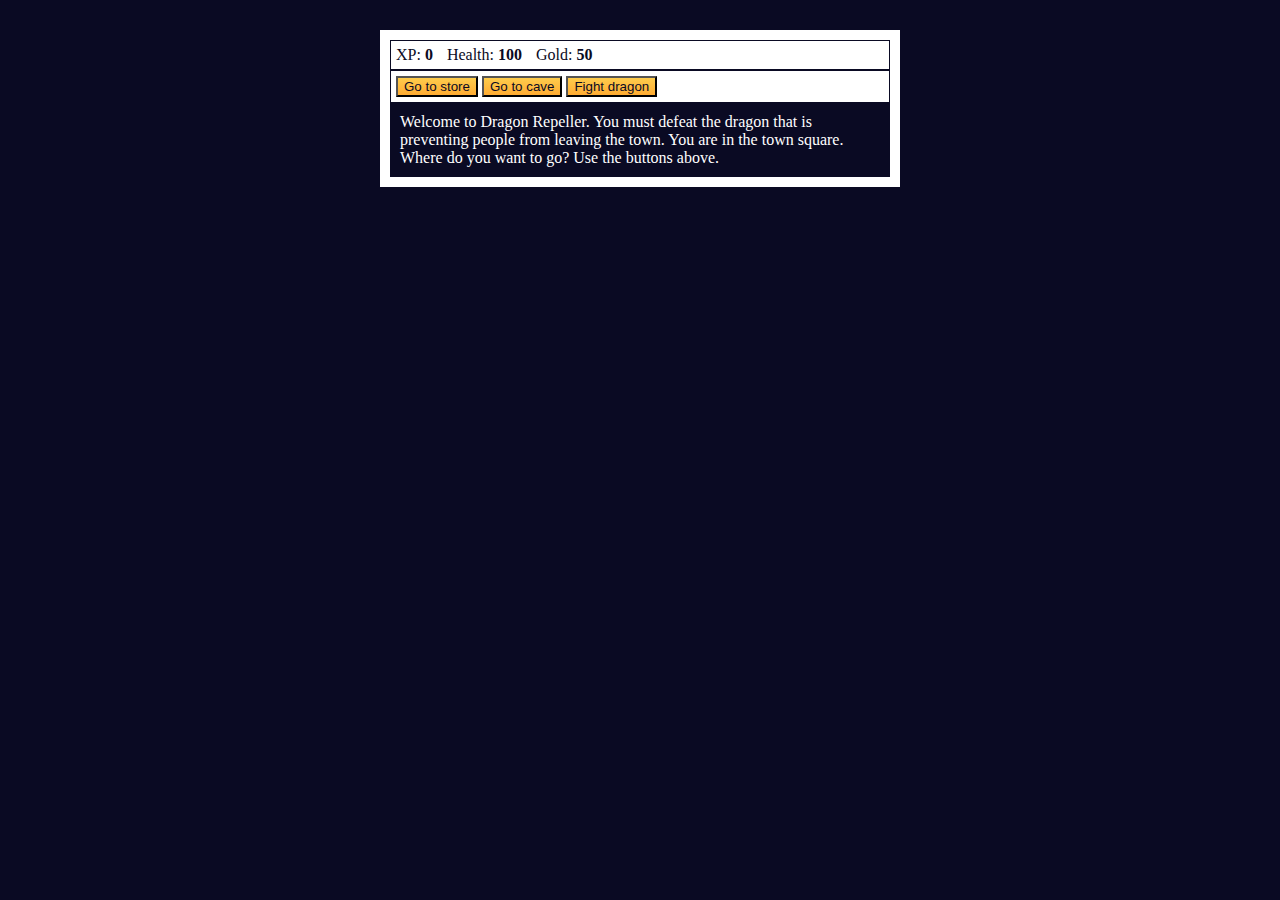
<file: gameNhapVai/unit1.html>
<!DOCTYPE html>
<html lang="en">
  <head>
    <meta charset="utf-8">
    <link rel="stylesheet" href="./style.css">
    <title>RPG - Dragon Repeller</title>
    
</head>
<body>
  <div id="game">
    <div id="stats">
      <span class="stat">XP: <strong><span id="xpText">0</span></strong></span>
      <span class="stat">Health: <strong><span id="healthText">100</span></strong></span>
      <span class="stat">Gold: <strong><span id="goldText">50</span></strong></span>
    </div>
    <div id="controls">
      <button id="button1">Go to store</button>
      <button id="button2">Go to cave</button>
      <button id="button3">Fight dragon</button>
    </div>
    <div id="monsterStats">
      <span class="stat">Monster Name: <strong><span id="monsterName"></span></strong></span>
      <span class="stat">Health: <strong><span id="monsterHealth"></span></strong></span>
    </div>
    <div id="text">
      Welcome to Dragon Repeller. You must defeat the dragon that is preventing people from leaving the town. You are in the town square. Where do you want to go? Use the buttons above.
    </div>
  </div>
  <script src="./unit1.js"></script>
</body>
</html>
</file>
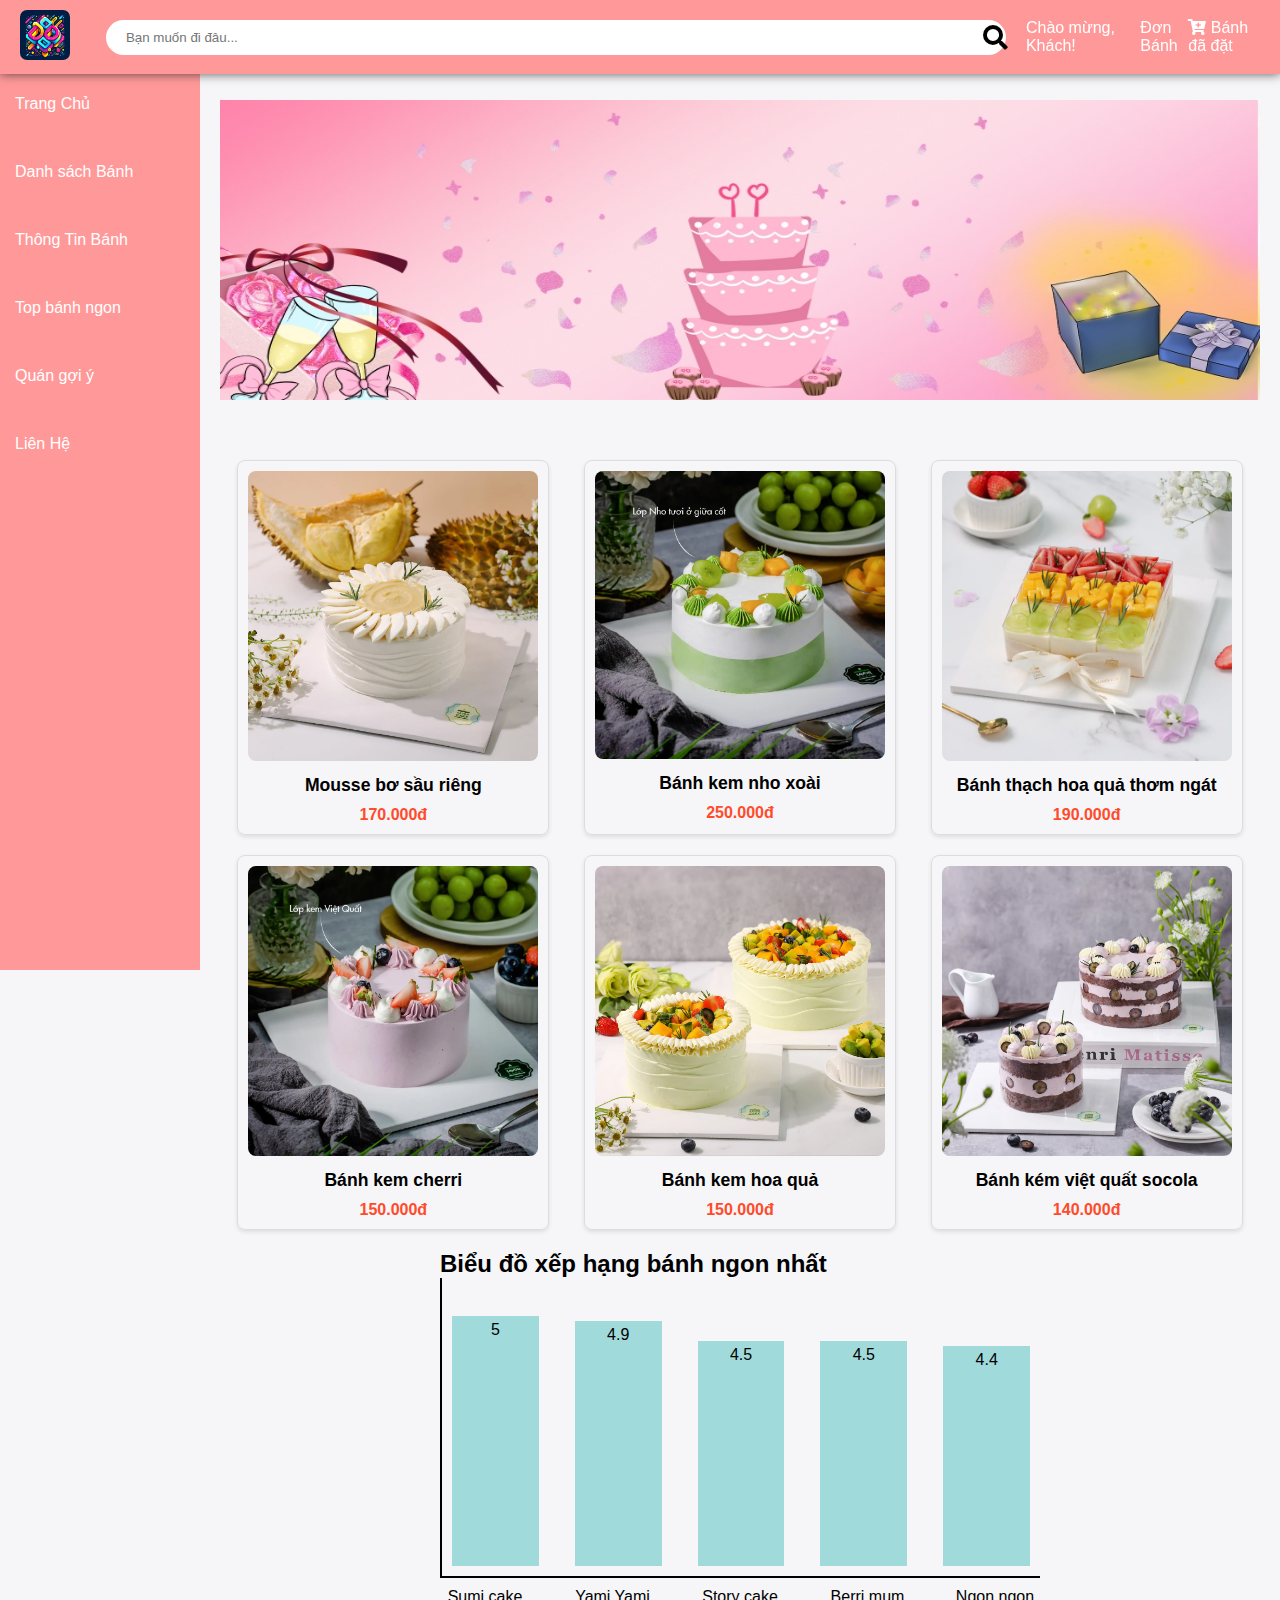
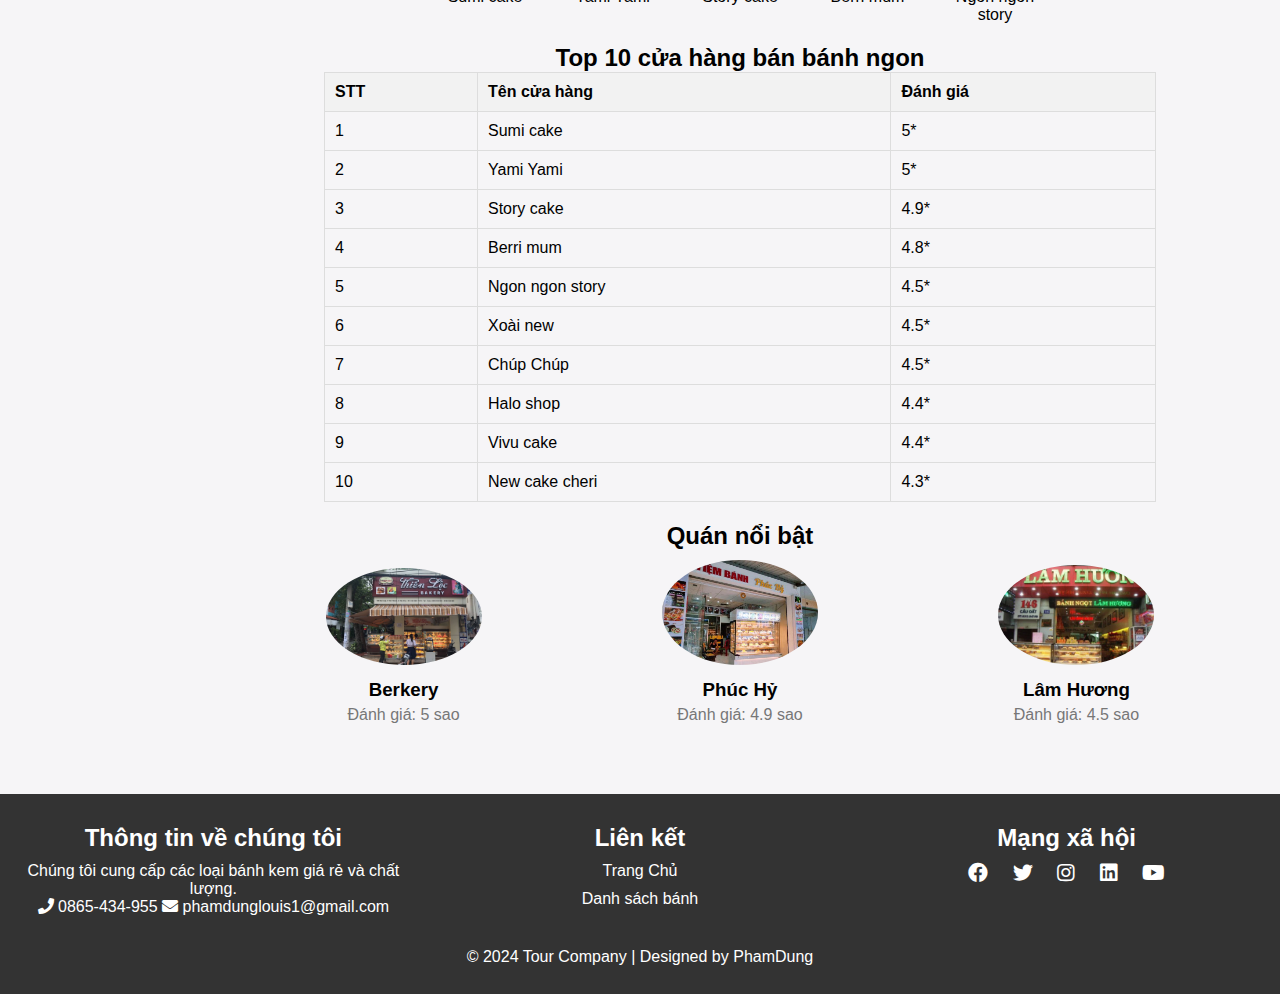
<file: WebBanBanh/html/home.html>
<!DOCTYPE html>
<html lang="vi">

<head>
    <meta charset="UTF-8">
    <meta name="viewport" content="width=device-width, initial-scale=1.0">
    <title>Trang Home</title>
    <link rel="icon" href="../items/Logo/logo.png" type="image/x-icon">
    <link rel="stylesheet" href="../css/home.css">
    <link rel="stylesheet" href="https://cdnjs.cloudflare.com/ajax/libs/font-awesome/5.15.4/css/all.min.css" />
</head>

<body>
    <div>
        <nav class="menu">
            <div class="logo">
                <img src="../items/Logo/logo.png" alt="Logo">
            </div>
            <div class="search-bar">
                <input type="text" placeholder="Bạn muốn đi đâu...">
                <i class="fas fa-search" style="color: black;"></i>
            </div>
            <div class="user-info">
                <p id="userInfo"></p>
                <div class="dropdown-menu" id="dropdownMenu">
                    <a href="#">Hồ sơ</a>
                    <a href="#">Ví</a>
                    <a href="./tracnghiem.html">Câu hỏi trắc nghiệm</a>
                    <a href="#" id="toggleTheme">Chế độ tối</a>
                    <a href="#" onclick="logout()">Đăng Xuất</a>
                </div>
            </div>
            <div style="cursor: pointer;">
                <p>Đơn Bánh</p>
            </div>
            <div>
                <i class="fas fa-cart-plus"></i>
                <a href="#">Bánh đã đặt</a>
            </div>
        </nav>

        <div class="container">
            <div class="sidebar">
                <ul>
                    <li><a href="./home.html">Trang Chủ</a></li>
                    <li><a href="./danhsachbanh.html">Danh sách Bánh</a></li>
                    <li><a href="#tour-list">Thông Tin Bánh</a></li>
                    <li><a href="#chart">Top bánh ngon</a></li>
                    <li><a href="#highlighted-tourguide">Quán gợi ý</a></li>
                    <li><a href="https://www.youtube.com/channel/UCHNXy0euHVvJSwAOw5zHfLw">Liên Hệ</a></li>
                </ul>
            </div>
            <div class="content">
                <!-- Slide Section -->
                <div class="slide-container">
                    <div class="slide">
                        <img src="../items/slidebar/slide1.jpg" alt="Slide 1">
                    </div>
                    <div class="slide">
                        <img src="../items/slidebar/slide2.jpg" alt="Slide 2">
                    </div>
                    <div class="slide">
                        <img src="../items/slidebar/slide3.jpg" alt="Slide 3">
                    </div>
                    <div class="slide">
                        <img src="../items/slidebar/slide4.jpg" alt="Slide 4">
                    </div>
                    <div class="slide">
                        <img src="../items/slidebar/slide5.jpg" alt="Slide 5">
                    </div>
                </div>
                <div class="tour-list" id="tour-list">
                    <div class="tour-item">
                        <img src="../items/anhtour/banhkemsaurieng.webp" alt="banh 1">
                        <h3>Mousse bơ sầu riêng</h3>
                        <p>170.000đ</p>
                    </div>
                    <div class="tour-item">
                        <img src="../items/anhtour/banhnhoxoai.webp" alt="banh 2">
                        <h3>Bánh kem nho xoài</h3>
                        <p>250.000đ</p>
                    </div>
                    <div class="tour-item">
                        <img src="../items/anhtour/banhthach.webp" alt="banh 3">
                        <h3>Bánh thạch hoa quả thơm ngát</h3>
                        <p>190.000đ</p>
                    </div>
                    <div class="tour-item">
                        <img src="../items/anhtour/cherri.webp" alt="banh 4">
                        <h3>Bánh kem cherri</h3>
                        <p>150.000đ</p>
                    </div>
                    <div class="tour-item">
                        <img src="../items/anhtour/kembohoaqua.webp" alt="banh 5">
                        <h3>Bánh kem hoa quả</h3>
                        <p>150.000đ</p>
                    </div>
                    <div class="tour-item">
                        <img src="../items/anhtour/vietquatsocola.webp" alt="banh 6">
                        <h3>Bánh kém việt quất socola</h3>
                        <p>140.000đ</p>
                    </div>
                </div>
                <div class="chart" id="chart">
                    <h2>Biểu đồ xếp hạng bánh ngon nhất</h2>
                    <div class="bar-chart" id="barChart">
                        <!-- Bars will be added here dynamically -->
                    </div>
                    <div class="labels" id="labels">
                        <!-- Labels will be added here dynamically -->
                    </div>
                </div>
                <!-- Phần top 10 tour hay được phục vụ -->
                <div class="top-tours" id="top-tours">
                    <h2>Top 10 cửa hàng bán bánh ngon</h2>
                    <table id="topToursTable">
                        <thead>
                            <tr>
                                <th>STT</th>
                                <th>Tên cửa hàng</th>
                                <th>Đánh giá</th>
                            </tr>
                        </thead>
                        <tbody>
                            <tr>
                                <td>1</td>
                                <td>Sumi cake</td>
                                <td>5*</td>
                            </tr>
                            <tr>
                                <td>2</td>
                                <td>Yami Yami</td>
                                <td>5*</td>
                            </tr>
                            <tr>
                                <td>3</td>
                                <td>Story cake</td>
                                <td>4.9*</td>
                            </tr>
                            <tr>
                                <td>4</td>
                                <td>Berri mum</td>
                                <td>4.8*</td>
                            </tr>
                            <tr>
                                <td>5</td>
                                <td>Ngon ngon story</td>
                                <td>4.5*</td>
                            </tr>
                            <tr>
                                <td>6</td>
                                <td>Xoài new</td>
                                <td>4.5*</td>
                            </tr>
                            <tr>
                                <td>7</td>
                                <td>Chúp Chúp</td>
                                <td>4.5*</td>
                            </tr>
                            <tr>
                                <td>8</td>
                                <td>Halo shop</td>
                                <td>4.4*</td>
                            </tr>
                            <tr>
                                <td>9</td>
                                <td>Vivu cake</td>
                                <td>4.4*</td>
                            </tr>
                            <tr>
                                <td>10</td>
                                <td>New cake cheri</td>
                                <td>4.3*</td>
                            </tr>
                        </tbody>
                    </table>
                </div>

                <!-- Phần Tourguide nổi bật -->
                <div class="highlighted-tourguide" id="highlighted-tourguide">
                    <h2>Quán nổi bật</h2>
                    <div class="tourguide-item">
                        <img src="../items/anhtourguids/story1.jpg" alt="Tourguide 1">
                        <h3>Berkery</h3>
                        <p>Đánh giá: 5 sao</p>
                    </div>
                    <div class="tourguide-item">
                        <img src="../items/anhtourguids/story2.jpg" alt="Tourguide 2">
                        <h3>Phúc Hỷ</h3>
                        <p>Đánh giá: 4.9 sao</p>
                    </div>
                    <div class="tourguide-item">
                        <img src="../items/anhtourguids/story3.jpg" alt="Tourguide 3">
                        <h3>Lâm Hương</h3>
                        <p>Đánh giá: 4.5 sao</p>
                    </div>
                </div>
            </div>

        </div>
    </div>
    <footer class="footer">
        <div class="footer-content">
            <div class="footer-section about">
                <h2>Thông tin về chúng tôi</h2>
                <p>Chúng tôi cung cấp các loại bánh kem giá rẻ và chất lượng.</p>
                <div class="contact">
                    <span><i class="fas fa-phone"></i> 0865-434-955</span>
                    <span><i class="fas fa-envelope"></i> phamdunglouis1@gmail.com</span>
                </div>
            </div>
            <div class="footer-section links">
                <h2>Liên kết</h2>
                <ul>
                    <li><a href="./home.html">Trang Chủ</a></li>
                    <li><a href="./danhsachtour.html">Danh sách bánh</a></li>
                </ul>
            </div>
            <div class="footer-section social">
                <h2>Mạng xã hội</h2>
                <div class="social-links">
                    <a href="https://www.facebook.com/profile.php?id=100035251263324"><i
                            class="fab fa-facebook"></i></a>
                    <a href="#"><i class="fab fa-twitter"></i></a>
                    <a href="https://www.instagram.com/dung_do_do/"><i class="fab fa-instagram"></i></a>
                    <a href="#"><i class="fab fa-linkedin"></i></a>
                    <a href="https://www.youtube.com/channel/UCHNXy0euHVvJSwAOw5zHfLw"><i
                            class="fab fa-youtube"></i></a>
                </div>
            </div>
        </div>
        <div class="footer-bottom">
            &copy; 2024 Tour Company | Designed by PhamDung
        </div>
    </footer>
    <script src="../js/home.js"></script>
</body>

</html>
</file>
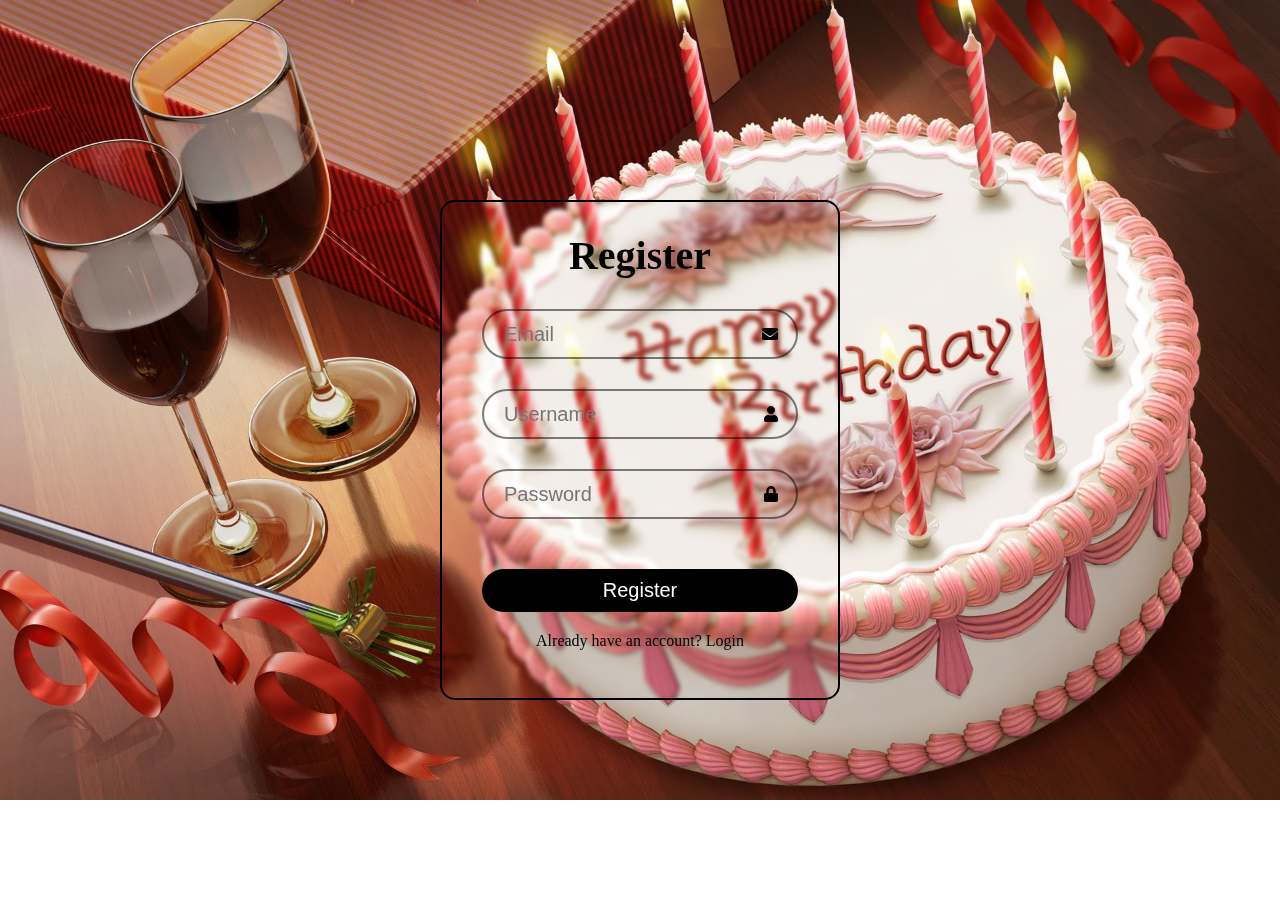
<file: WebBanBanh/html/register.html>
<!DOCTYPE html>
<html lang="vi">

<head>
    <meta charset="UTF-8">
    <meta name="viewport" content="width=device-width, initial-scale=1.0">
    <title>Đăng Ký</title>
    <link rel="icon" href="../items/Logo/logo.png" type="image/x-icon">
    <link rel="stylesheet" href="../css/register.css">
    <link rel="stylesheet" href="https://cdnjs.cloudflare.com/ajax/libs/font-awesome/5.15.4/css/all.min.css" />
</head>

<body>
    <div class="body-login">
        <h1>Register</h1>
        <div class='input-box'>
            <input type='email' id="email" placeholder='Email' required />
            <i class="fas fa-envelope"></i>
        </div>
        <div class="input-box">
            <input type="text" id="username" placeholder="Username" required />
            <i class="fas fa-user"></i>
        </div>
        <div class="input-box">
            <input type="password" id="password" placeholder="Password" required />
            <i class="fas fa-lock"></i>
        </div>
        <button class="btn-register" onclick="register()">Register</button>
        <div class="login-link">
            <p>Already have an account?
                <a href="./trangChu.html">Login</a>
            </p>
        </div>
    </div>
    <script src="../js/register.js"></script>
</body>

</html>
</file>
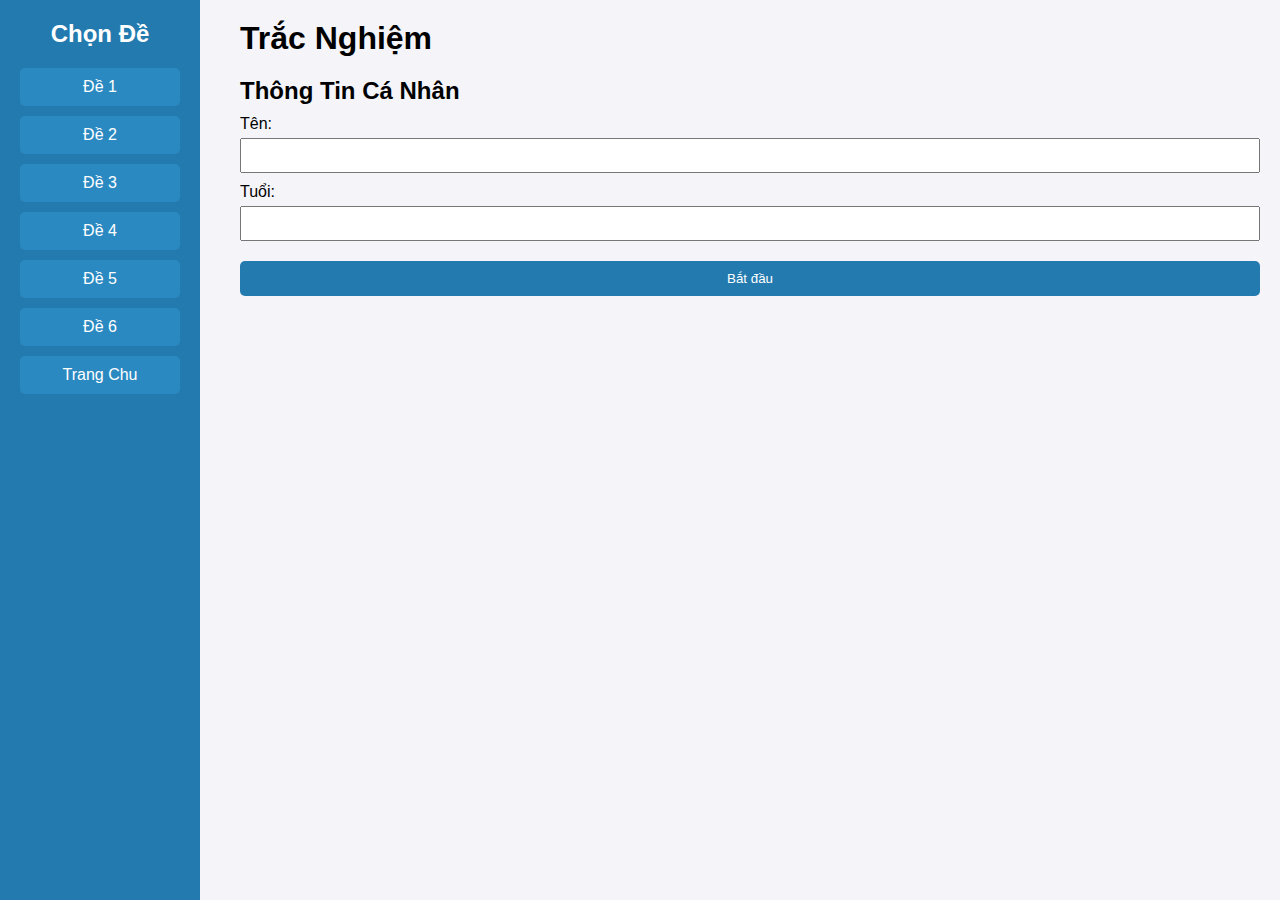
<file: WebBanBanh/html/tracnghiem.html>
<!DOCTYPE html>
<html lang="vi">

<head>
    <meta charset="UTF-8">
    <meta name="viewport" content="width=device-width, initial-scale=1.0">
    <title>Trang Web Trắc Nghiệm</title>
    <link rel="stylesheet" href="../css/tracnghiem.css">
</head>

<body>
    <div class="container">
        <nav class="menu">
            <h2>Chọn Đề</h2>
            <ul>
                <li><a href="#" onclick="startQuiz()">Đề 1</a></li>
                <li><a href="#" onclick="startQuiz()">Đề 2</a></li>
                <li><a href="#" onclick="startQuiz()">Đề 3</a></li>
                <li><a href="#" onclick="startQuiz()">Đề 4</a></li>
                <li><a href="#" onclick="startQuiz()">Đề 5</a></li>
                <li><a href="#" onclick="startQuiz()">Đề 6</a></li>
                <li><a href="./home.html">Trang Chu</a></li>
            </ul>
        </nav>
        <div class="content">
            <h1>Trắc Nghiệm</h1>
            <div id="personal-info">
                <h2>Thông Tin Cá Nhân</h2>
                <form id="infoForm" onsubmit="return false;">
                    <label for="name">Tên:</label>
                    <input type="text" id="name" required>
                    <label for="age">Tuổi:</label>
                    <input type="number" id="age" required>
                    <button onclick="startQuiz()">Bắt đầu</button>
                </form>
            </div>
            <div id="quiz" style="display:none;">
                <p id="timer">Thời gian còn lại: 60:00</p>
                <form id="quizForm" onsubmit="return false;">
                    <div id="questions"></div>
                    <button onclick="submitQuiz()">Nộp bài</button>
                </form>
            </div>
            <div id="results" style="display:none;">
                <h2>Kết Quả</h2>
                <p id="score"></p>
                <div id="answers"></div>
            </div>
        </div>
    </div>
    <script src="../js/tracnghiem.js"></script>
</body>

</html>
</file>
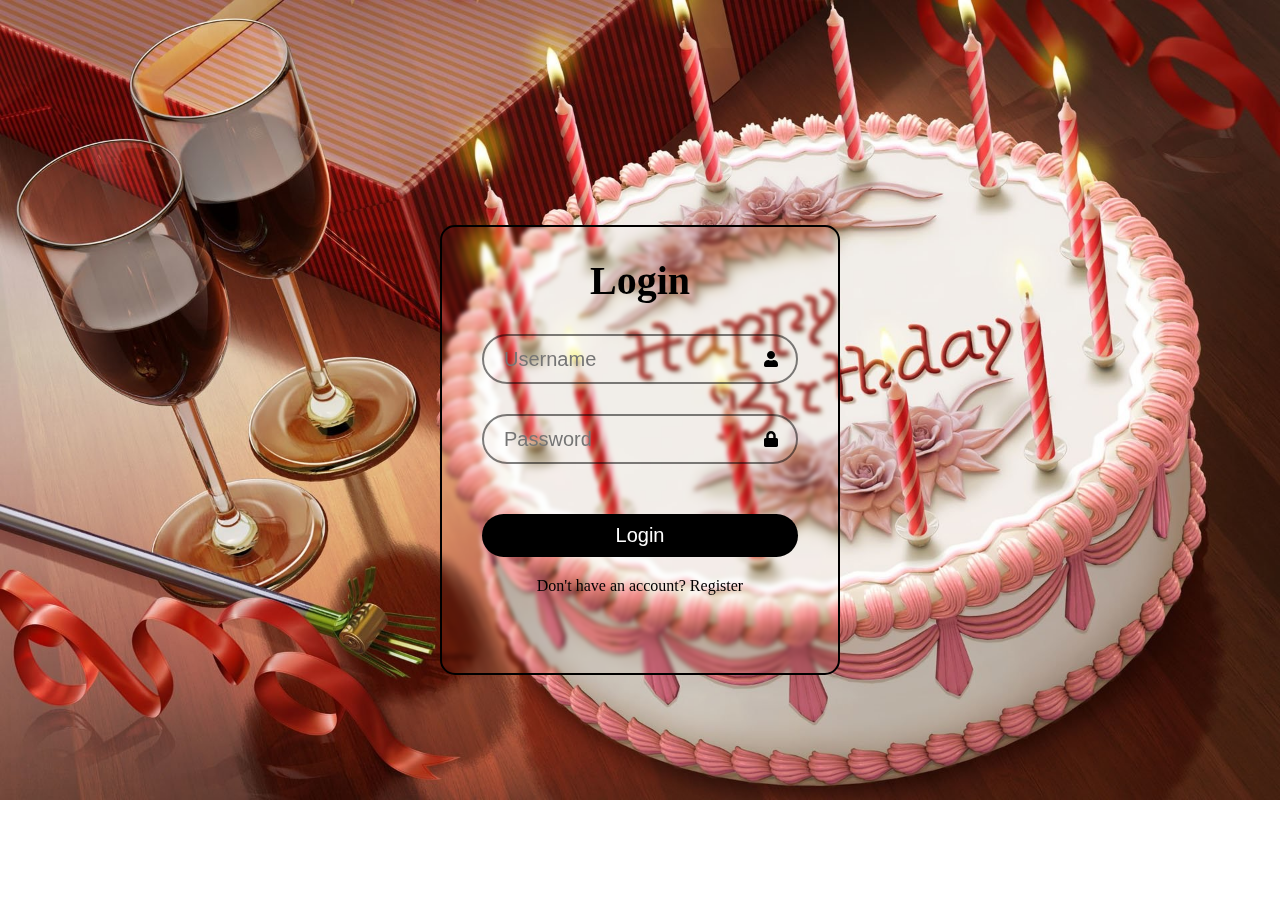
<file: WebBanBanh/html/trangChu.html>
<!DOCTYPE html>
<html lang="vi">

<head>
    <meta charset="UTF-8">
    <meta name="viewport" content="width=device-width, initial-scale=1.0">
    <title>Đăng Ký và Đăng Nhập</title>
    <link rel="icon" href="../items/Logo/logo.png" type="image/x-icon">
    <link rel="stylesheet" href="../css/trangChu.css">
    <link rel="stylesheet" href="https://cdnjs.cloudflare.com/ajax/libs/font-awesome/5.15.4/css/all.min.css" />
</head>

<body>
    <div class="body-login">
        <h1>Login</h1>
        <div class="input-box">
            <input type="text" id="login-username" placeholder="Username" required />
            <i class="fas fa-user"></i>
        </div>
        <div class="input-box">
            <input type="password" id="login-password" placeholder="Password" required />
            <i class="fas fa-lock"></i>
        </div>
        <button class="btn-login" onclick="login()">Login</button>
        <div class="register-link">
            <p>Don't have an account?
                <a href="./register.html">Register</a>
            </p>
        </div>
    </div>
    <script src="../js/trangChu.js"></script>
</body>

</html>
</file>
<file: gameNhapVai/style.css>
body {
    background-color: #0a0a23;
  }
  
  #text {
    background-color: #0a0a23;
    color: #ffffff;
    padding: 10px;
  }
  
  #game {
    max-width: 500px;
    max-height: 400px;
    background-color: #ffffff;
    color: #ffffff;
    margin: 30px auto 0px;
    padding: 10px;
  }

  #controls,
#stats {
  border: 1px solid #0a0a23;
  padding: 5px;
  color: #0a0a23;
}

#monsterStats {
  display: none;
  border: 1px solid #0a0a23;
  padding: 5px;
  color: #ffffff;
  background-color: #c70d0d;
}

.stat {
  padding-right: 10px;
}

button {
    cursor: pointer;
    color: #0a0a23;
    background-color: #feac32;
    background-image: linear-gradient(#fecc4c, #ffac33);
}
</file>
<file: WebBanBanh/css/home.css>
* {
    padding: 0;
    margin: 0;
    box-sizing: border-box;
    font-family: Arial, sans-serif;
}

body {
    font-family: Arial, sans-serif;
    margin: 0;
    padding: 0;
    background-color: #f6f5f7;
    box-sizing: border-box;
}

body.dark-mode {
    background-color: #121212;
    color: white;
}

.menu {
    background-color: #ff9999;
    color: #fff;
    padding: 10px 20px;
    display: flex;
    justify-content: space-around;
    align-items: center;
    position: fixed;
    width: 100%;
    top: 0;
    z-index: 1000;
    box-shadow: 0 0 10px rgba(34, 34, 34, 0.756);
}

.menu.dark-mode {
    background-color: #333;
}

.container {
    display: flex;
    margin-top: 60px;
    padding-bottom: 60px; /* Add padding to ensure footer is not overlapped */
}

.sidebar {
    width: 200px;
    background-color: #ff9999;
    height: 100vh;
    position: fixed;
    top: 70px;
    left: 0;
    overflow-y: auto;
}

.sidebar ul {
    list-style: none;
    padding: 0;
}

.sidebar ul li {
    padding: 25px 0;
}

.sidebar ul li a {
    padding-left: 15px;
    color: white;
    text-decoration: none;
}

.sidebar ul li:hover {
    font-size: 20px;
    box-shadow: 0 0 4px 4px #c86161;
}

.content {
    margin-left: 220px; /* Width of the sidebar */
    padding: 40px 20px 0 0;
    flex: 1;
}

.logo {
    width: 100px;
    border-radius: 5px;
}

.search-bar {
    width: 900px;
    margin: 0 20px;
    background-color: white;
    display: flex;
    align-items: center;
    border-radius: 20px;
}

.search-bar i {
    font-size: 25px;
    margin-left: 670px;
}

.user-info {
    margin-right: 20px;
    position: relative;
    cursor: pointer;
}

.menu a {
    color: #fff;
    text-decoration: none;
}

.logo img {
    height: 50px;
    border-radius: 7px;
}

.search-bar input[type="text"] {
    padding: 10px;
    margin-left: 10px;
    border: none;
    border-radius: 20px;
    outline: none;
}

.search-bar input[type="text"].dark-mode {
    background-color: #333;
    color: white;
}

.dropdown-menu {
    width: 150px;
    height: auto;
    position: absolute;
    display: flex;
    background-color: white;
    flex-direction: column;
    box-shadow: 0 8px 16px rgba(0, 0, 0, 0.2);
    display: none;
    border-radius: 10px;
}

.dropdown-menu a {
    color: #fe5151;
    padding: 12px 16px;
    text-decoration: none;
}

.dropdown-menu a:hover {
    background-color: #eceaea;
    border-radius: 10px;
}

.user-info:hover .dropdown-menu {
    display: flex;
}

/* Slide */
.slide-container {
    position: relative;
    max-width: 100%;
    margin: auto;
}
.slide {
    position: absolute;
    width: 100%;
    height: 300px;
    opacity: 0;
    transition: opacity 1s ease-in-out, transform 1s ease-in-out;
}
.slide img {
    width: 100%;
    height: 100%;
}

/* tour du lich */

.tour-list {
    display: flex;
    flex-wrap: wrap;
    justify-content: space-around;
    margin-top: 360px;
}

.tour-item {
    width: 30%;
    border: 1px solid #ddd;
    border-radius: 8px;
    margin-bottom: 20px;
    text-align: center;
    padding: 10px;
    box-shadow: 0 2px 4px rgba(0,0,0,0.1);
    cursor: pointer;
}

.tour-item img {
    width: 100%;
    border-radius: 8px;
}

.tour-item h3 {
    font-size: 1.1em;
    margin: 10px 0;
}

.tour-item p {
    color: #ff4b2b;
    font-weight: bold;
}

.chart {
    width: 80%;
    max-width: 600px;
    margin: 0 auto;
}

.chart.dark-mode {
    color: white;
}

.bar-chart {
    display: flex;
    justify-content: space-between;
    align-items: flex-end;
    height: 300px;
    border-left: 2px solid black;
    border-bottom: 2px solid black;
    padding: 10px;
}

.bar-chart.dark-mode {
    border-color: white;
}

.bar {
    width: 15%;
    background-color: rgba(75, 192, 192, 0.5);
    text-align: center;
    transition: height 0.3s ease-in-out;
}

.bar.dark-mode {
    background-color: rgba(75, 192, 192, 0.7);
}

.bar span {
    display: block;
    margin-top: 5px;
}

.labels {
    display: flex;
    justify-content: space-between;
    margin-top: 10px;
}

.labels.dark-mode {
    color: white;
}

.label {
    width: 15%;
    text-align: center;
}

/* Top 10 tour hay được phục vụ */
.top-tours {
    margin-top: 20px;
    text-align: center;
}

.top-tours.dark-mode {
    color: white;
}

table {
    width: 80%;
    border-collapse: collapse;
    margin-top: 20px;
    text-align: center;
    margin: auto;
}

table, th, td {
    border: 1px solid #ddd;
}

th, td {
    padding: 10px;
    text-align: left;
}

th {
    background-color: #f2f2f2;
}

th.dark-mode {
    background-color: #333;
    color: white;
}

td.dark-mode {
    background-color: #121212;
    color: white;
}
/* Tourguide nổi bật */
.highlighted-tourguide {
    margin-top: 20px;
    text-align: center;
}

.highlighted-tourguide.dark-mode {
    color: white;
}

.tourguide-item {
    display: inline-block;
    width: 30%;
    margin: 10px;
    text-align: center;
}

.tourguide-item img {
    width: 50%;
    border-radius: 50%;
}

.tourguide-item h3 {
    margin: 10px 0 5px;
}

.tourguide-item p {
    margin: 0;
    color: #777;
}

.tourguide-item.dark-mode p {
    color: #ccc;
}

.footer {
    height: 200px;
    background: #333;
    color: #fff;
    padding: 20px 0;
    text-align: center;
    position: relative;
    z-index: 1;
}

.footer.dark-mode {
    background: #000;
    color: #fff;
}

.footer .footer-content {
    display: flex;
    justify-content: space-around;
    align-items: flex-start;
}

.footer .footer-content .footer-section {
    flex: 1;
    padding: 10px;
}

.footer .footer-content .footer-section h2 {
    margin-bottom: 10px;
}

.footer .footer-content .footer-section ul {
    list-style-type: none;
    padding: 0;
}

.footer .footer-content .footer-section ul li {
    margin-bottom: 10px;
}

.footer .footer-content .footer-section ul li a {
    color: #fff;
    text-decoration: none;
}

.footer .footer-content .social-links a {
    display: inline-block;
    margin: 0 10px;
    color: #fff;
    font-size: 20px;
}

.footer .footer-bottom {
    margin-top: 20px;
}
</file>
<file: WebBanBanh/css/register.css>
* {
    padding: 0;
    margin: 0;
    box-sizing: border-box;
    
}

body{
    background: url(../items/backgroud/anhnenbanh.jpg) no-repeat;
    background-size: cover;
}

.body-login {
    width: 400px;
    height: 500px;
    border-radius: 15px;
    padding: 10px 40px;
    background: transparent;
    border: 2px solid black;
    backdrop-filter: blur(2px);
    margin: auto;
    position: absolute;
    top: 50%;
    left: 50%;
    transform: translate(-50%, -50%);
}

.input-box {
    position: relative;
    width: 100%;
    height: 50px;
    margin: 30px 0;
}

input {
    width: 100%;
    height: 100%;
    border-radius: 40px;
    background: transparent;
    border: none;
    border: 2px solid rgba(0, 0, 0, 0.5);
    padding: 0 40px 0 20px;
    font-size: 20px;
}

i {
    position: absolute;
    right: 20px;
    top: 50%;
    transform: translateY(-50%);
}

.login-link {
    text-align: center;
}

a {
    color: black;
    text-decoration: none;
    font-weight: 400;
}

.btn-register {
    width: 100%;
    border-radius: 30px;
    cursor: pointer;
    font-size: 20px;
    font-weight: 500;
    margin: 20px 0;
    border: none;
    background-color: black;
    color: white;
    padding: 10px;
}

.remember-forgot {
    display: flex;
    justify-content: space-between;
    align-items: center;
}

h1 {
    padding-top: 20px;
    font-size: 40px;
    text-align: center;
}
</file>
<file: WebBanBanh/css/tracnghiem.css>
* {
    padding: 0;
    margin: 0;
    box-sizing: border-box;
}

body {
    font-family: Arial, sans-serif;
    background-color: #f4f4f9;
}

.container {
    display: flex;
}

.menu {
    width: 200px;
    background-color: #237aaf;
    color: white;
    padding: 20px;
    height: 100vh;
    position: fixed;
}

.menu h2 {
    text-align: center;
    margin-bottom: 20px;
}

.menu ul {
    list-style: none;
}

.menu ul li {
    margin: 10px 0;
}

.menu ul li a {
    color: white;
    text-decoration: none;
    display: block;
    padding: 10px;
    background-color: #2b89c1;
    border-radius: 5px;
    text-align: center;
}

.menu ul li a:hover {
    background-color: #1a5e81;
}

.content {
    margin-left: 220px;
    padding: 20px;
    flex: 1;
}

h1 {
    margin-bottom: 20px;
}

#personal-info, #results {
    margin-bottom: 20px;
}

form {
    display: flex;
    flex-direction: column;
}

label {
    margin-top: 10px;
}

input {
    padding: 8px;
    margin-top: 5px;
}

button {
    margin-top: 20px;
    padding: 10px;
    background-color: #237aaf;
    color: white;
    border: none;
    border-radius: 5px;
    cursor: pointer;
}

button:hover {
    background-color: #1a5e81;
}

#quizForm {
    display: flex;
    flex-direction: column;
}

#questions {
    margin-bottom: 20px;
}

#questions div {
    margin-bottom: 20px;
}

#incorrect-answers p {
    margin-top: 10px;
}
</file>
<file: WebBanBanh/css/trangChu.css>
* {
    padding: 0;
    margin: 0;
    box-sizing: border-box;
}

body{
    background: url(../items/backgroud/anhnenbanh.jpg) no-repeat;
    background-size: cover;
}

.body-login {
    width: 400px;
    height: 450px;
    border-radius: 15px;
    padding: 10px 40px;
    background: transparent;
    border: 2px solid black;
    backdrop-filter: blur(2px);
    margin: auto;
    position: absolute;
    top: 50%;
    left: 50%;
    transform: translate(-50%, -50%);
}

.input-box {
    position: relative;
    width: 100%;
    height: 50px;
    margin: 30px 0;
}

input {
    width: 100%;
    height: 100%;
    border-radius: 40px;
    background: transparent;
    border: none;
    border: 2px solid rgba(0, 0, 0, 0.5);
    padding: 0 40px 0 20px;
    font-size: 20px;
}

i {
    position: absolute;
    right: 20px;
    top: 50%;
    transform: translateY(-50%);
}

.register-link {
    text-align: center;
}

a {
    color: black;
    text-decoration: none;
    font-weight: 400;
}

.btn-login {
    width: 100%;
    border-radius: 30px;
    cursor: pointer;
    font-size: 20px;
    font-weight: 500;
    margin: 20px 0;
    border: none;
    background-color: black;
    color: white;
    padding: 10px;
}

h1 {
    padding-top: 20px;
    font-size: 40px;
    text-align: center;
}
</file>
